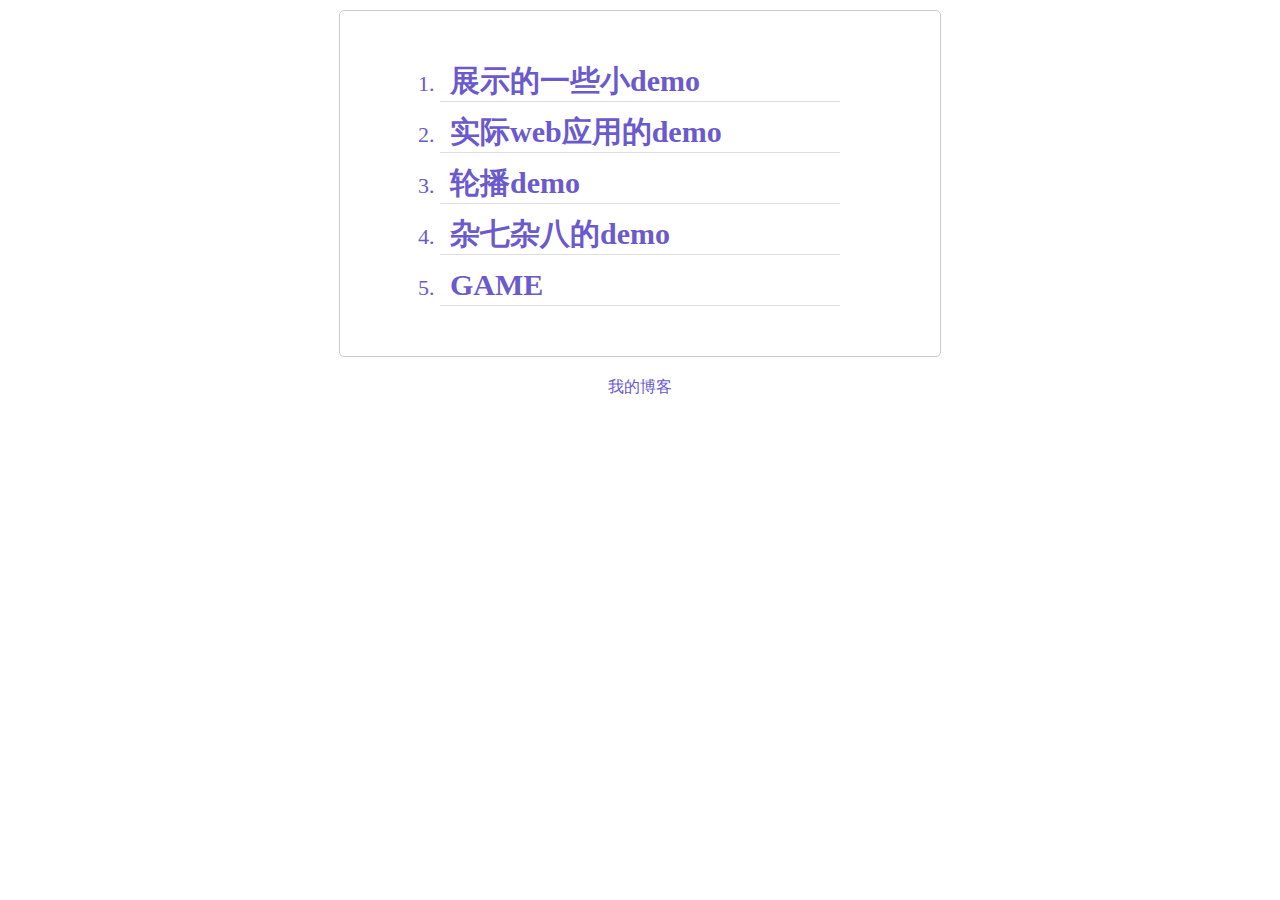
<file: index.html>
<!DOCTYPE html>
<html lang="en">
<head>
	<meta charset="UTF-8">
	<meta http-equiv="X-UA-Compatible" content="IE=Edge">
	<title>maiff作品集</title>
</head>
<style type="text/css">
	*{
		padding: 0;
		margin: 0;
		font:  "Hiragino Sans GB","Hiragino Sans GB W3",'微软雅黑';
		color: #6a5acd;
		transition: all 0.3s;
		-o-transition: all 0.3s;
		-webkit-transition: all 0.3s;
		-moz-transition: all 0.3s;
	}
	#main-contain{
		margin: 10px auto;
		width: 600px;
		border: 1px solid #ccc;
		border-radius: 5px; 
		
	}
	ol{
		width: 400px;
		margin: 50px auto;
	}
	li{
		margin-top:10px;
		border-bottom:1px solid #ddd;
		font-size: 22px;
		line-height: 20px;
	}
	h3{
		padding: 10px;
		cursor: pointer;
		border-radius:5px; 
		font-size: 30px;

	}
	h3:hover,dl:hover{
		background: #0a8cd2;
		color: white;
		padding-left:20px; 
	}
	a:hover{
		color: white;
	}
	
	dl{
		border-radius: 5px;
		display:none; 
		transition: all 0.3s;
	}
	dd{
		margin-left:20px; 		
	}
	a {
		line-height: 20px;
		height: 40px;
		display: block;
		text-decoration: none;
		font-weight: 100;
		line-height: 40px;
	}
	#blog{
		text-align: center;
	}
	#blog:hover{
		color: orange;
		text-decoration: underline;
	}
</style>
<body>
<div id="main-contain">
<ol id="class-lists">

</ol>
</div>
<a href="http://maiff.ren/" id="blog" target="_blank">我的博客</a>
	
</body>
<script type="text/javascript" src="main.js"></script>
<script type="text/javascript">
	var assortment=['展示的一些小demo','实际web应用的demo','轮播demo','杂七杂八的demo','GAME'];
	var demos_lists_one={
		'1':[{
			url:'./1/choose/index.html',
			content:'自定义单选多选'
		},
		{
			url:'./1/move/move.html',
			content:'移动特效'
		}],
		'2':[{
			url:'./2/calc/index.html',
			content:'计算器'
		},
		{
			url:'./2/slider/slider.html',
			content:'自定义滑块'
		},
		{
			url:'./2/medicalManage/index.html',
			content:'医疗管理'
		},
		{
			url:'./2/task-manage/index.html',
			content:'时间管理'
		},
		{
			url:'./2/ife task2_17/task.html',
			content:'JS路由'
		},
		{
			url:'http://115.159.24.134/weather/',
			content:'天气'
		},{
			url:'http://maiff.ren/formTestWithcomposite/',
			content:'表单——组合模式的运用'
		}
		],
		'3':[{
			url:'./3/task2/task0002_3.html',
			content:'轮播图'
		}],
		'4':[{
			url:'./3/task2/task0002_5.html',
			content:'拖拽'
		},{
			url:'http://maiff.ren/ICAP/main.html#!',
			content:'单页面应用的初体验'
		},{
			url:'http://115.159.24.134/require/',
			content:'requirejs的初体验'
		}],
		'5':[{
			url:'./4/flppayBird/index.html',
			content:'FLPPAY BIRD'
		}]
	};
		init(assortment,demos_lists_one);
		
</script>
</html>
</file>
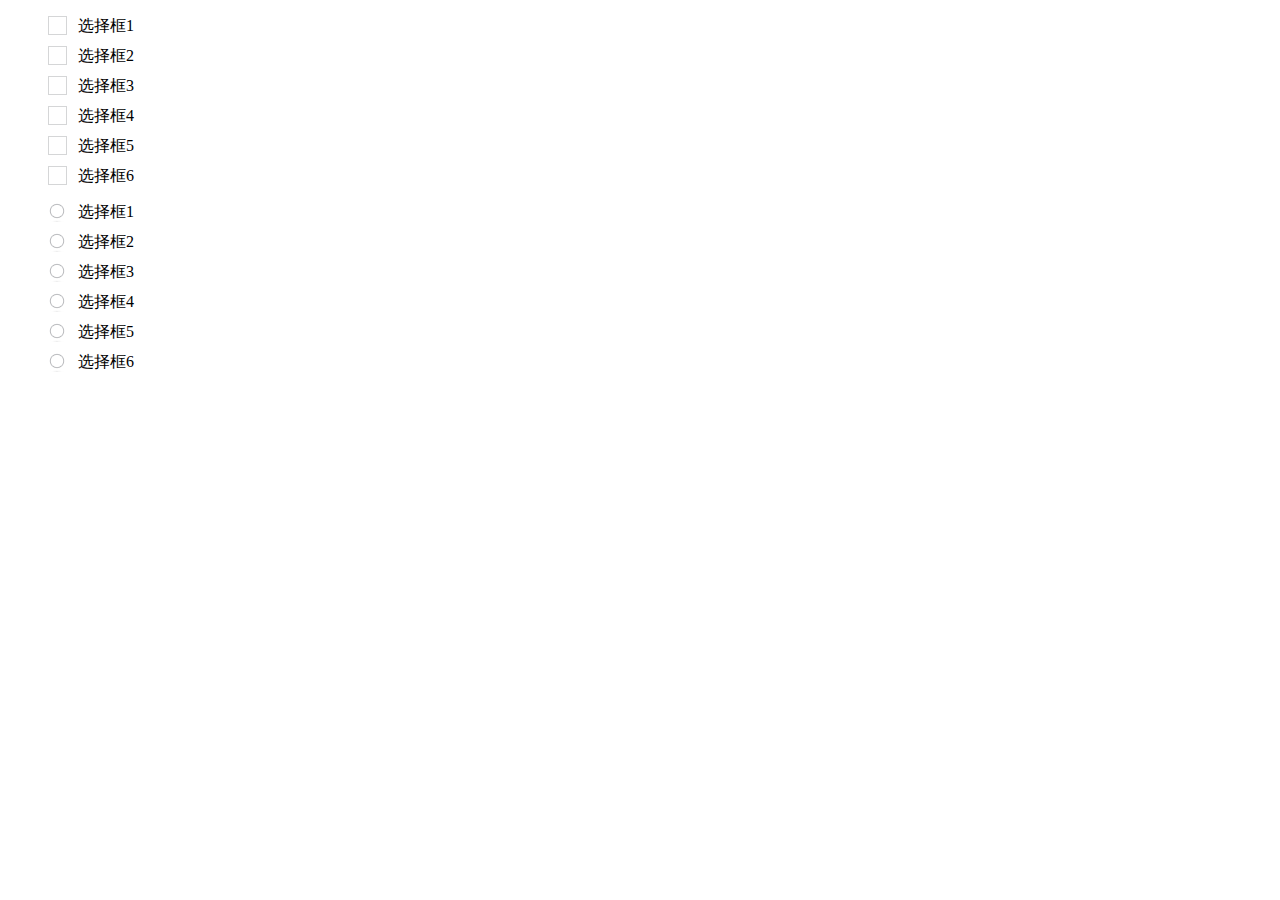
<file: 1/choose/index.html>
<!DOCTYPE html>
<html lang="en">
<head>
	<meta charset="UTF-8">
	<title>用原生js实现单选多选</title>
</head>
<style type="text/css">
	#mul-choose div{
		padding-left: 30px;
		height: 20px;
		background: url('icon.gif') no-repeat;
		background-position: top left;
		cursor: pointer;
	}
	#one-choose div{
		padding-left: 30px;
		height: 20px;
		background: url('radio.gif') no-repeat;
		background-position: top left;
		cursor: pointer;
	}
	ul{
		list-style: none;
	}
	li{
		margin-bottom:10px; 
	}
	#mul-choose div.choose,#one-choose div.choose{
		background-position:bottom left;
		color: red;
	}
</style>
<body>
<ul id="mul-choose">
	<li><div>选择框1</div></li>
	<li><div>选择框2</div></li>
	<li><div>选择框3</div></li>
	<li><div>选择框4</div></li>
	<li><div>选择框5</div></li>
	<li><div>选择框6</div></li>

</ul>
<ul id="one-choose">
	<li><div>选择框1</div></li>
	<li><div>选择框2</div></li>
	<li><div>选择框3</div></li>
	<li><div>选择框4</div></li>
	<li><div>选择框5</div></li>
	<li><div>选择框6</div></li>

</ul>

	
</body>
<script type="text/javascript">
	var mul=document.getElementById('mul-choose');
	var one=document.getElementById('one-choose');
	var p=document.getElementById('test');
	//mul.addEventListener('click',function(){alert(11111)},false)
	function delegate(ele,tag,event,listener,extFn){
		
		var Fn=function(ev){
				var event=ev||event;
				var target=event.target||event.srcElement;
				if(target.nodeName.toLowerCase()==tag){
					listener(event,extFn);
					
				}
			};
		if(ele.addEventListener){
			ele.addEventListener(event,Fn,false);

		}
		
		else if(ele.attachEvent){
			ele.attachEvent('on'+event,Fn);
			
		}
		else{
			ele["on" + event] = function(ev){
			var oEvent=ev||event;
			var target=oEvent.target||oEvent.srcElement;
			if(target.nodeName.toLowerCase()==tag){
			listener(oEvent,fn);
			};
    		}
		}
		
	}
	function choose(ev,fn){
		var event=ev||event;
		var target=event.target||event.srcElement;
		if(fn)fn();
		if(target.className==''){
			target.className='choose';
		}
		else{
			target.className='';
		}
		
		//console.log(target.style)

	}
	function removeClass(){
		var oDiv=one.getElementsByTagName('div');
		//alert('tes')
		for(var i=0;i<oDiv.length;i++){
			oDiv[i].className='';
		}
	}
	delegate(mul,'div','click',choose);
	delegate(one,'div','click',choose,removeClass);
	
</script>
</html>
</file>
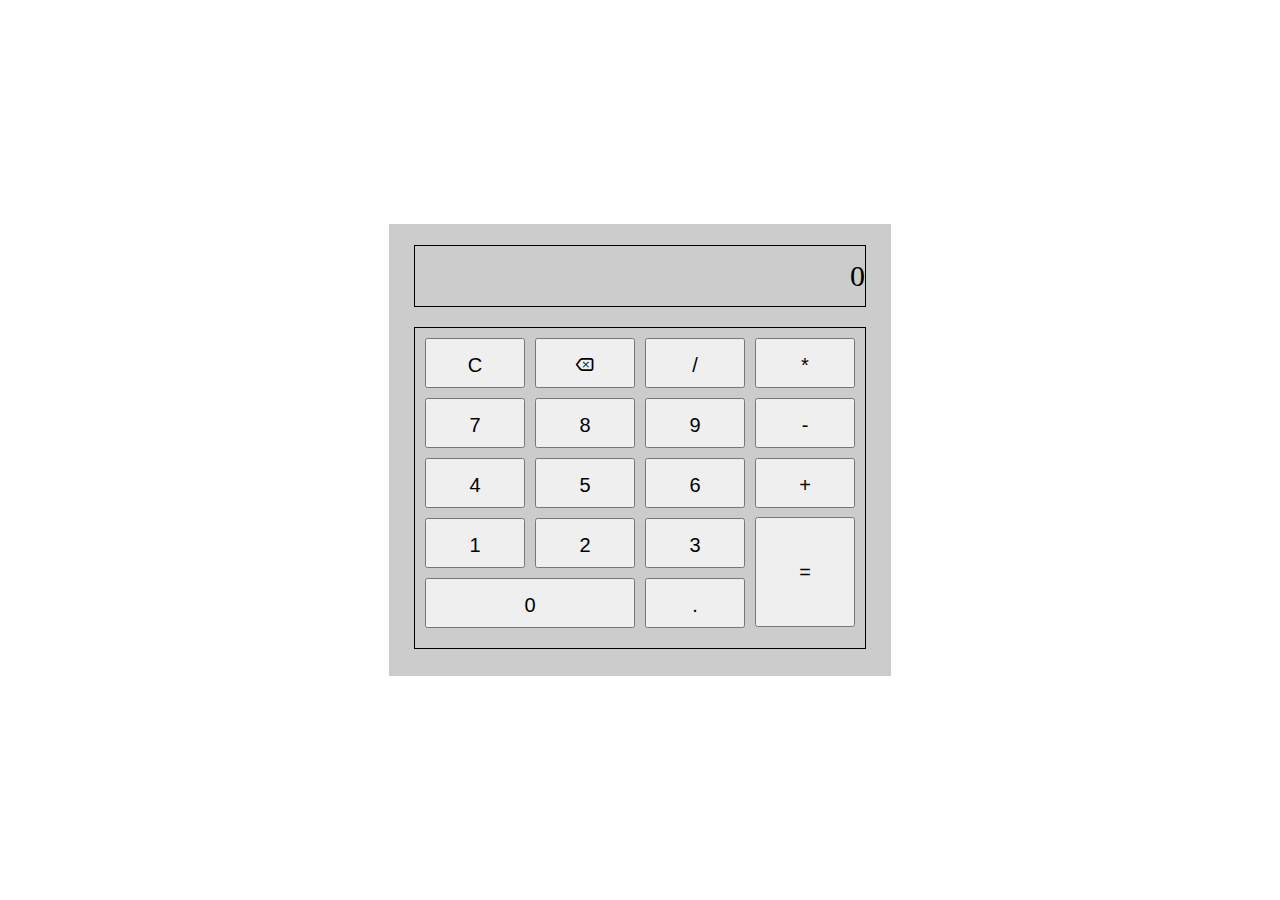
<file: 2/calc/index.html>
<!DOCTYPE html>
<html lang="en">
<head>
	<meta charset="UTF-8">
	<title>My calc</title>
	<link rel="stylesheet" type="text/css" href="main.css">
</head>
<body>
<div class="container">
	<div id="monitior">0</div>
	<div class="button-area">
	<button  onclick="clear_monitor()">C</button><button onclick="del()" class="icon-backspace">
	&#xe902;</button><my id="show"><button>
	/</button><button>
	*</button>
	<button>7</button><button>
	8</button><button>
	9</button><button>
	-</button><button>
	4</button><button>
	5</button><button>
	6</button><button>
	+</button><button>
	1</button><button>
	2</button><button>
	3</button><button class="zero">
	0</button><button>
	.</button></my>
	<button class="come" onclick="come()">=</button>
	</div>
</div>

	
</body>
<script type="text/javascript" src="js.js"></script>
</html>
</file>
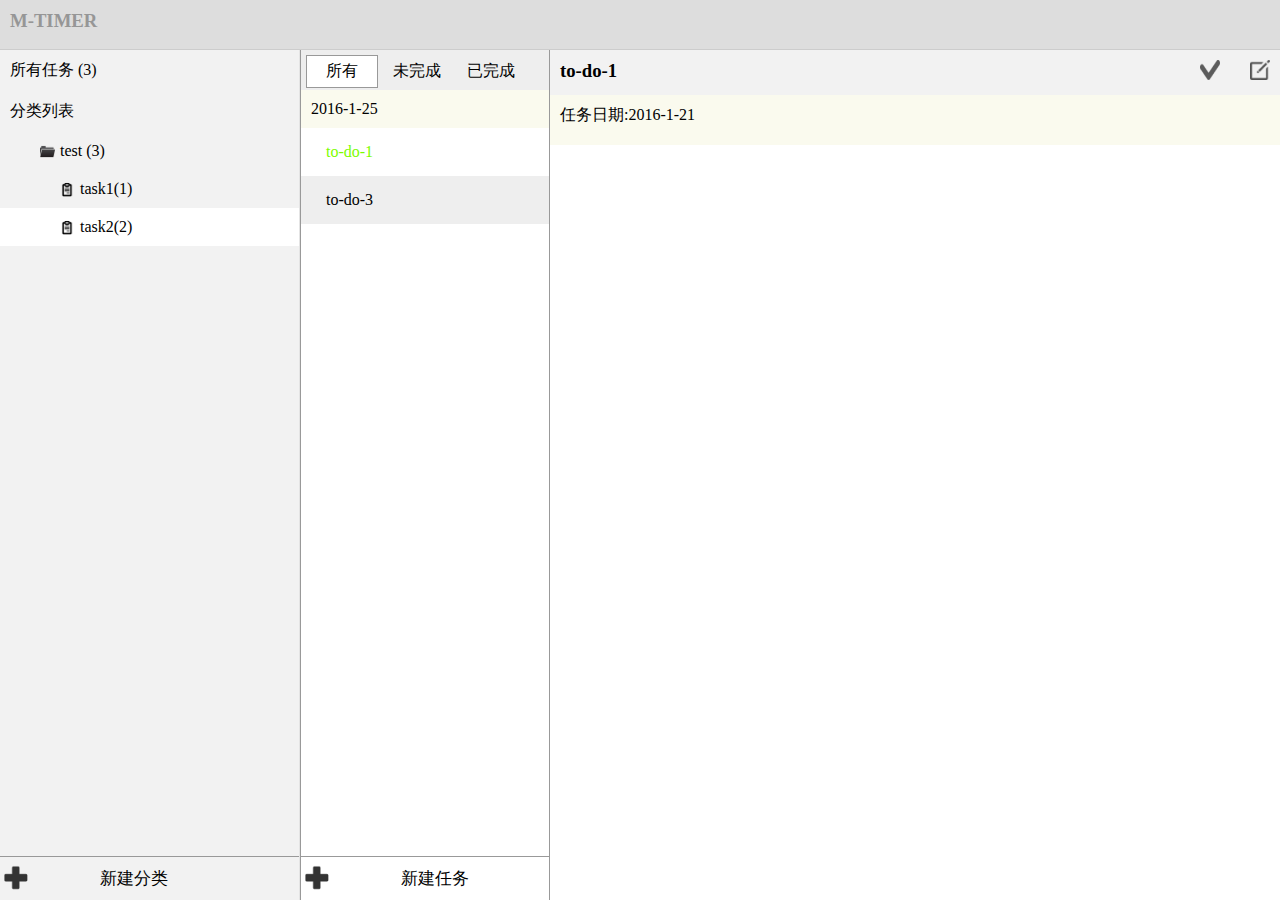
<file: 2/task-manage/index.html>
<!DOCTYPE html>
<html lang="en">
<head>
    <meta charset="UTF-8">
    <title></title>
    <link rel="stylesheet" href="css/main.css"/>
    <style>
        *{
            padding: 0;
            margin: 0;

        }
        li{
            list-style: none;
        }
    </style>
</head>
<body>
<div id="head"><h3>m-timer</h3></div>
<div class="main">
    <div class="left">
        <h4>所有任务 (<span id="all_count">3</span>)</h4>

        <h4 id="class-list">分类列表</h4>
        <dl>
            <dt class="l-class">test
                (<span>3</span>)
                <img src="img/close.png" alt="close"/>
            </dt>
            <dd>
                task1(<span>1</span>)
                <img src="img/close.png" alt="close"/>
            </dd>
            <dd class="l-chosed">
                task2(<span>2</span>)
                <img src="img/close.png" alt="close"/>
            </dd>
        </dl>
        <div class="puls" id="new-class"><p>新建分类</p></div>
    </div>
    <div class="center-ture">
        <p>没有任务被选中~</p>
    </div>
    <div class="center task2">
        <div class="c-contain">
        <ul class="c-title">
            <li class="intro">所有</li>
            <li>未完成</li>
            <li >已完成</li>
        </ul>
        </div>
        <dl class="c-ele">
            <dt class="t-title">2016-1-25</dt>
            <dd class="c-done">to-do-1</dd>
            <dd class="c-chosed">to-do-3</dd>
        </dl>
        <div class="puls to-do"><p>新建任务</p></div>
    </div>

    <div class="center task1 disappear">
        <div class="c-contain">
            <ul class="c-title">
                <li class="intro">所有</li>
                <li>未完成</li>
                <li >已完成</li>
            </ul>
        </div>
        <dl class="c-ele">
            <dt class="t-title">2016-1-22</dt>
            <dd class="c-chosed">to-do-6</dd>
        </dl>
        <div class="puls to-do"><p>新建任务</p></div>
    </div>
    <div class="right-shadow">
        <p>亲~什么都没选中哦~</p>
    </div>
    <div class="right to-do-3">
        <div class="r-title">
            <h3>to-do-3</h3>
            <div>
            <img src="img/icon_tick.png" alt="done" class="img1"/>
            <img src="img/icon_write.png" alt="write" class="img2"/>
            </div>
        </div>
        <div class="r-timer">任务日期:<time>2016-1-21</time></div>
        <div class="r-content">
            <p></p>
        </div>
    </div>
    <div class="right to-do-6">
        <div class="r-title">
            <h3>to-do-6</h3>
            <div>
                <img src="img/icon_tick.png" alt="done" class="img1"/>
                <img src="img/icon_write.png" alt="write" class="img2"/>
            </div>
        </div>
        <div class="r-timer">任务日期:<time>2016-1-21</time></div>
        <div class="r-content">
            <p></p>
        </div>
    </div>
    <div class="right to-do-1">
        <div class="r-title">
            <h3>to-do-1</h3>
            <div>
                <img src="img/icon_tick.png" alt="done" class="img1"/>
                <img src="img/icon_write.png" alt="write" class="img2"/>
            </div>
        </div>
        <div class="r-timer">任务日期:<time>2016-1-21</time></div>
        <div class="r-content">
            <p></p>
        </div>
    </div>
    <div class="right-masker">
        <div class="m-title">
            <p>标题:</p>
            <div class="m-b-container">
                <input id='title' type="text">
                <input type="button" value="确认" id="insure">
                <input type="button" value="取消" id="quit">
            </div>
        </div>

        <div class="m-content">
            <textarea rows="90" cols="70" id="content">

            </textarea>
        </div>
    </div>
</div>

</body>
<script src="js/mini-query.js" charset="UTF-8"></script>
<script src="js/main.js" charset="UTF-8" ></script>
</html>
</file>
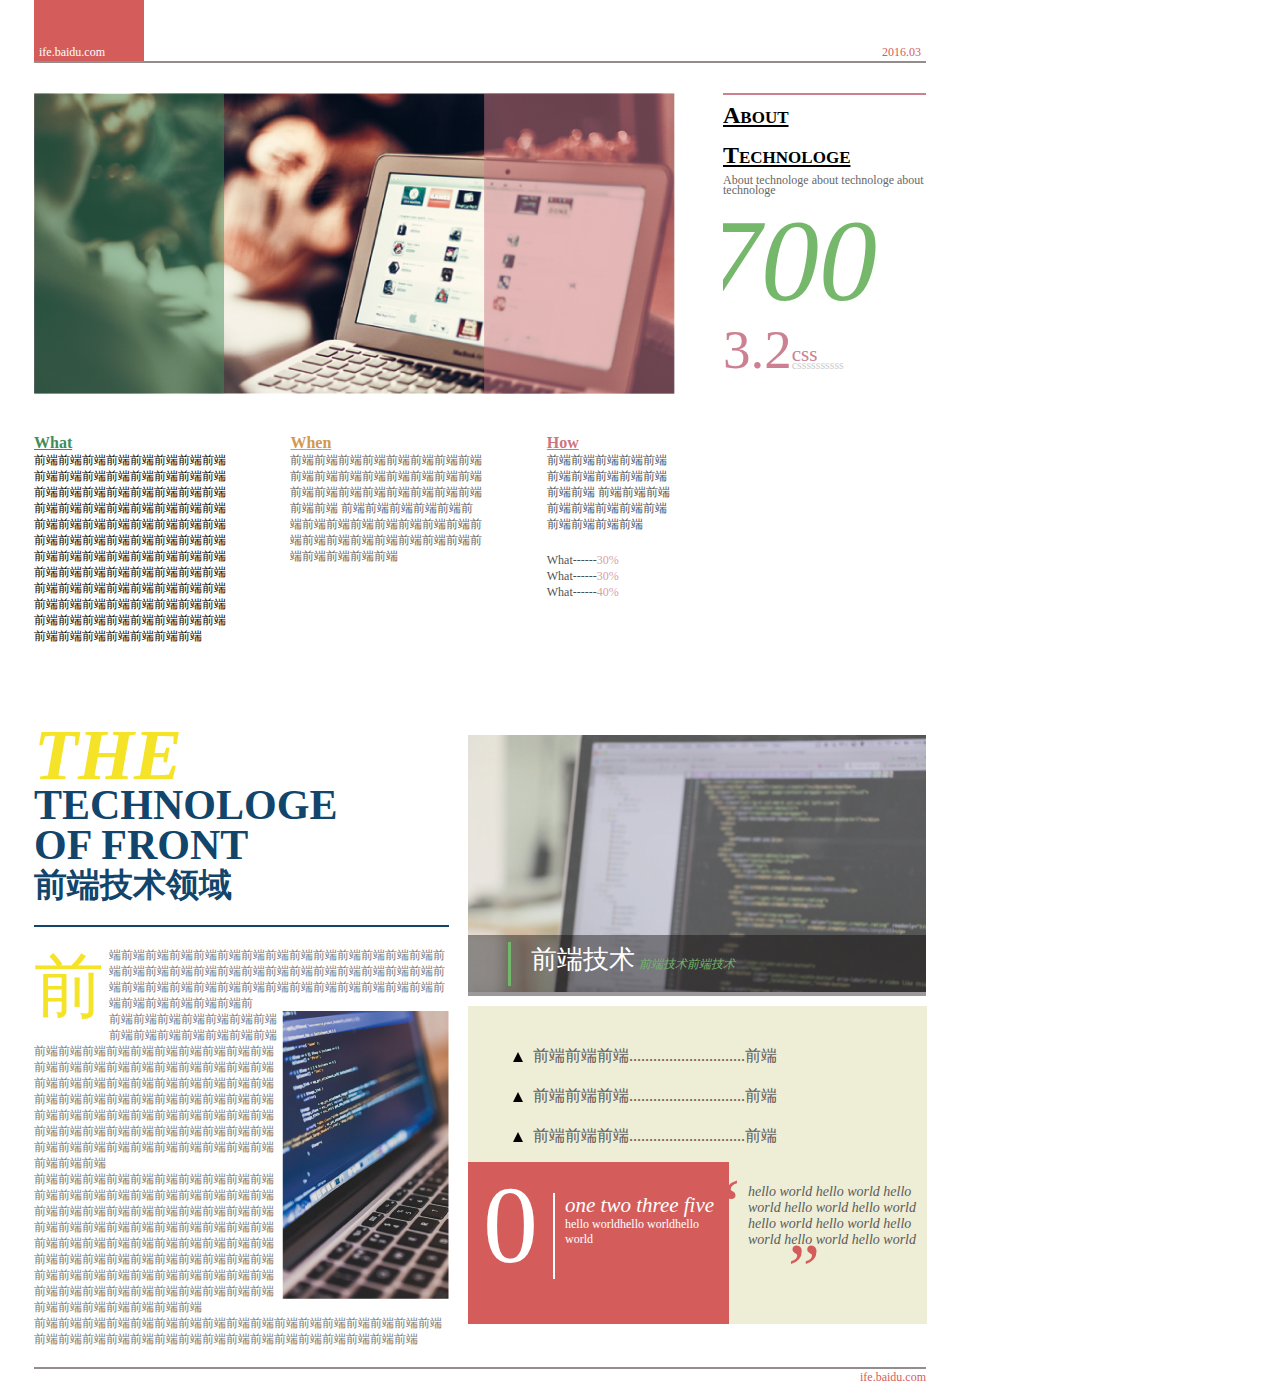
<file: 2/新的设计模式/index.html>
<!DOCTYPE html>
<html lang="en">
<head>
	<meta charset="UTF-8">
	<title>task1-6</title>
	<link rel="stylesheet" type="text/css" href="main.css">
</head>
<body>
<div class="main">
	<div class="container">
		<header>
			<div class="header"></div>
			<p class="title">ife.baidu.com</p>
			<p class="time">2016.03</p>
			<div class="hr"></div>
		</header>
		<div class="main-view">
			<div class="img-container">
				<div class="main-img"></div>
				<div class="left-green"></div>
				<div class="right-red"></div>
			</div>
			<div class="main-view-right">
				<div class="hr red-hr"></div>
				<h1>About</h1>
				<h1>Technologe</h1>
				<p class="r-content">About technologe about technologe about technologe</p>
				<p class="right-number">700</p>
				<p class="r-n">3.2</p>
				<p class="s-content-1">css</p>
				<p class="s-content-2">cssssssssss</p>
			</div>
		</div>
		<div class="word-container">
			<div class="word-right">
			<h3>What</h3>
			<p>前端前端前端前端前端前端前端前端前端前端前端前端前端前端前端前端前端前端前端前端前端前端前端前端前端前端前端前端前端前端前端前端前端前端前端前端前端前端前端前端前端前端前端前端前端前端前端前端前端前端前端前端前端前端前端前端前端前端前端前端前端前端前端前端前端前端前端前端前端前端前端前端前端前端前端前端前端前端前端前端前端前端前端前端前端前端前端前端前端前端前端前端前端前端前端</p>
		</div>
		<div class="word-center">
			<h3>When</h3>
			<p>前端前端前端前端前端前端前端前端前端前端前端前端前端前端前端前端前端前端前端前端前端前端前端前端前端前端
			前端前端前端前端前端前端前端前端前端前端前端前端前端前端前端前端前端前端前端前端前端前端前端前端前端前端</p>
		</div>
		<div class="word-left">
			<h3>How</h3>
			<p>前端前端前端前端前端前端前端前端前端前端前端前端
			前端前端前端前端前端前端前端前端前端前端前端前端</p>
			<div class="left-list">
				<p>What------<span class="percentage">30%</span></p>
				<p>What------<span class="percentage">30%</span></p>
				<p>What------<span class="percentage">40%</span></p>
			</div>
		</div>
		</div>
		<div class="bottom-word">
			<h1><span>THE </span>TECHNOLOGE </h1>
			<h1>OF FRONT</h1>
			<h2>前端技术领域</h1>
			<div class="bottom-word-hr"></div>
			<div class="bottom-content">

				<p><span>前</span>端前端前端前端前端前端前端前端前端前端前端前端前端前端前端前端前端前端前端前端前端前端前端前端前端前端前端前端前端前端前端前端前端前端前端前端前端前端前端前端前端前端前端前端前端前端前端前端前</p>
				<img src="img/左下配图.png">
				<p>前端前端前端前端前端前端前端前端前端前端前端前端前端前端前端前端前端前端前端前端前端前端前端前端前端前端前端前端前端前端前端前端前端前端前端前端前端前端前端前端前端前端前端前端前端前端前端前端前端前端前端前端前端前端前端前端前端前端前端前端前端前端前端前端前端前端前端前端前端前端前端前端前端前端前端前端前端前端前端前端前端前端前端前端前端前端前端</p>
				<p>前端前端前端前端前端前端前端前端前端前端前端前端前端前端前端前端前端前端前端前端前端前端前端前端前端前端前端前端前端前端前端前端前端前端前端前端前端前端前端前端前端前端前端前端前端前端前端前端前端前端前端前端前端前端前端前端前端前端前端前端前端前端前端前端前端前端前端前端前端前端前端前端前端前端前端前端前端前端前端前端前端前端前端前端前端前端前端</p>
				<p>前端前端前端前端前端前端前端前端前端前端前端前端前端前端前端前端前端前端前端前端前端前端前端前端前端前端前端前端前端前端前端前端前端</p>
			</div>
		</div>
		<div class="bottom-right">
			<div class="bottom-right-img-1">
				<img src="img/右下配图1.png">
				<div class="img-mask"></div>
				<div class="bottom-right-img-1-text">
					<span>前端技术</span>
					<span>前端技术前端技术</span>
				</div>
			</div>
			<div class="bottom-right-footer">
				<ul>
					<li><span></span>前端前端前端.............................前端</li>
					<li><span></span>前端前端前端.............................前端</li>
					<li><span></span>前端前端前端.............................前端</li>
				</ul>
				<div class="red-footer">
					<p class="big-num">0</p>
					<div class="l-title">
						<p>one two three five</p>
						<p>hello worldhello worldhello world</p>
					</div>
				</div>
				<div class="n-footer">
				<span>“</span>
					<p>hello world hello world hello world hello world hello world hello world hello world hello world hello world hello world</p><span class="right-quota">”</span>
				</div>
			</div>
		</div>

		<footer><span>ife.baidu.com<span></footer>
	</div>	
</div>
	
</body>
</html>
</file>
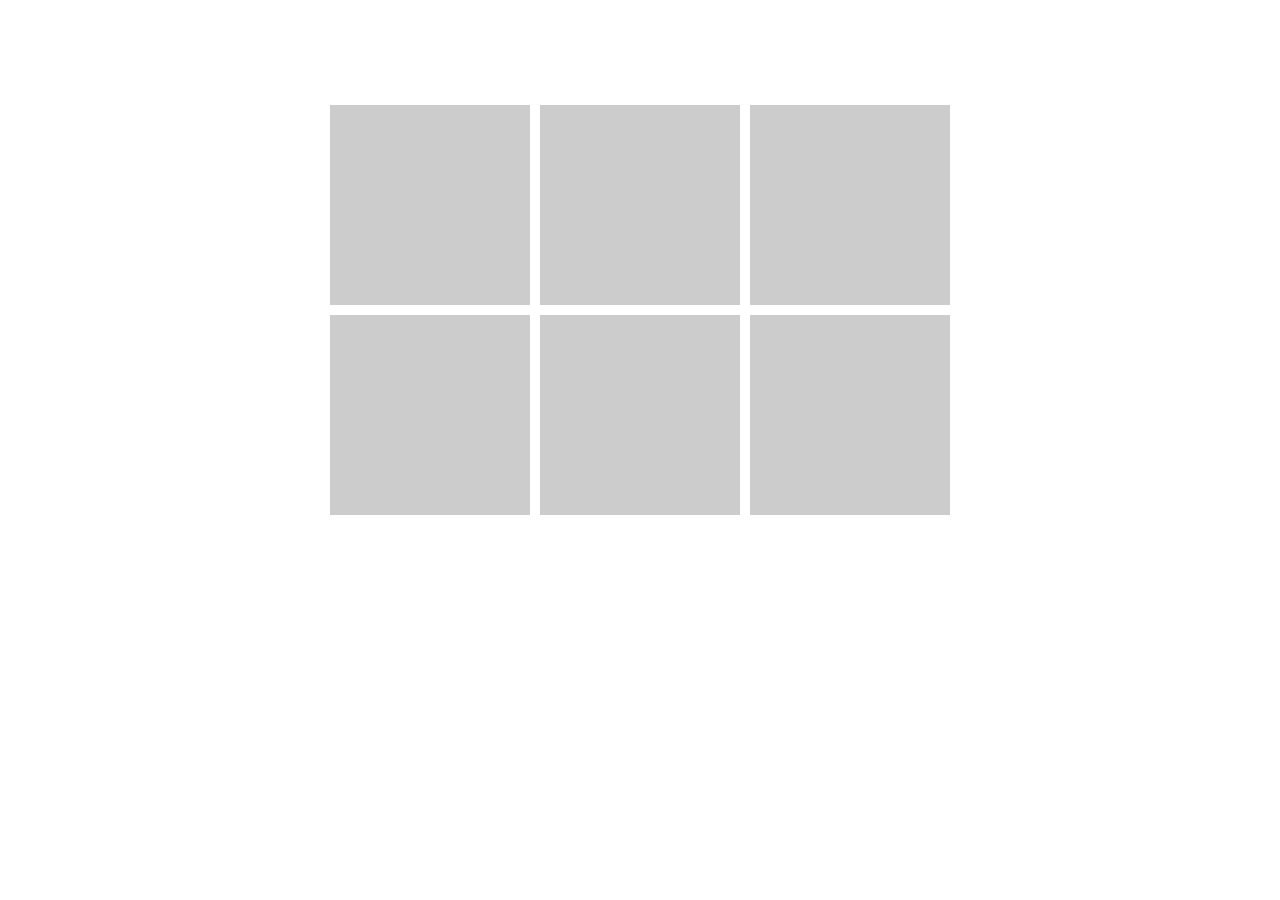
<file: 1/move/move.html>
<!DOCTYPE html>
<html lang="en">
<head>
	<meta charset="UTF-8">
	<title>Document</title>
	<script type="text/javascript" src='move2.js'></script>
</head>
<style type="text/css">
	*{
		padding: 0;
		margin:0;

	}
	ul{
		margin:100px auto;
		width: 630px;
	}
	li{ 
		float:left; 
		margin:5px;
		width:200px; 
		height:200px; 
		background:#ccc; 
		position:relative; 
		top:0; left:0; 
		text-align:center; 
		line-height:200px; 
		font-size:30px; 
		font-weight:bold; 
		overflow:hidden;
		list-style: none;
	}
	li span{
		position:absolute; 
		top:0; 
		left:-200px; 
		background:red; 
		opacity:0.3; 
		filter:alpha(opacity:30); 
		width:100%; 
		height:100%;
	} 
</style>
<body>
<ul>
	<li><span></span></li>
	<li><span></span></li>
	<li><span></span></li>
	<li><span></span></li>
	<li><span></span></li>
	<li><span></span></li>
</ul>
	
</body>
<script type="text/javascript">
	function hoverDir(obj,oEvent){
	var x = obj.offsetLeft+obj.offsetWidth/2-oEvent.clientX;
	var y = obj.offsetTop+obj.offsetHeight/2-oEvent.clientY;
	return Math.round((Math.atan2(y,x)*180/Math.PI+180)/90)%4;
}
function hoverGo(obj){
	var oSpan = obj.children[0];
	obj.onmouseover=function(ev){
		var oEvent = ev||event;
		var oFrom= oEvent.formElement||oEvent.relatedTarget;
		if(obj.contains(oFrom))return;
		var dir = hoverDir(obj,oEvent);
		console.log(dir)
		switch(dir){
			case 0:
				oSpan.style.top=0;
				oSpan.style.left='200px';
				break;
			case 1:
				oSpan.style.top='200px';
				oSpan.style.left=0;
				break;
			case 2:
				oSpan.style.top=0;
				oSpan.style.left='-200px';
				break;
			case 3:
				oSpan.style.top='-200px';
				oSpan.style.left=0;
				break;
		}
		startMove(oSpan,{left:0,top:0});
	};
	obj.onmouseout=function(ev){
		var oEvent = ev||event;
		var oTo= oEvent.toElement||oEvent.relatedTarget;
		if(obj.contains(oTo))return;
		var dir = hoverDir(obj,oEvent);
		switch(dir){
			case 0:
				startMove(oSpan,{left:200,top:0});
				break;
			case 1:
				startMove(oSpan,{left:0,top:200});
				break;
			case 2:
				startMove(oSpan,{left:-200,top:0});
				break;
			case 3:
				startMove(oSpan,{left:0,top:-200});
				break;
		}
		
	};
}
window.onload=function(){
	var oUl = document.body.children[0];
	var aLi = oUl.children;
	for(var i=0;i<aLi.length;i++){
		hoverGo(aLi[i]);
	}
};
</script>
</html>
</file>
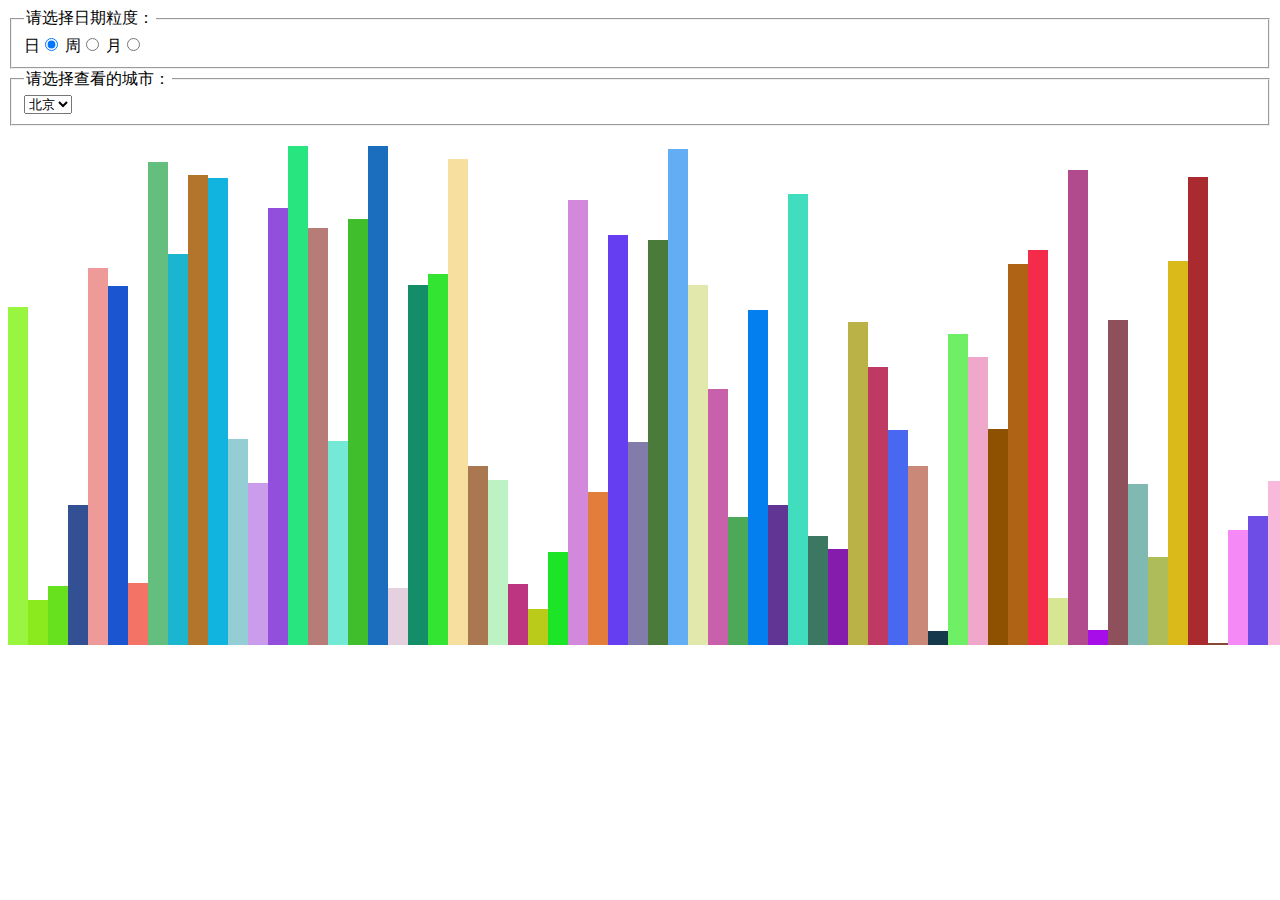
<file: 2/ife task2_17/task.html>
<!DOCTYPE>
<html>
  <head>
    <meta charset="utf-8">
    <title>IFE JavaScript Task 01</title>
    <style type="text/css">
      #table div{
        position: absolute;
        bottom: 0;
      } 
      #table{
        position: relative;
        clear: both;


      }
    
    </style>
    
  </head>
<body>
  <fieldset id="form-gra-time">
    <legend>请选择日期粒度：</legend>
    <label>日<input name="gra-time" value="day" type="radio" checked="checked"></label>
    <label>周<input name="gra-time" value="week" type="radio"></label>
    <label>月<input name="gra-time" value="month" type="radio"></label>
  </fieldset>

  <fieldset>
    <legend>请选择查看的城市：</legend>
    <select id="city-select">
      <option>北京</option>
    </select>
   
  </fieldset>

   <div id="table" class="clearfix"></div>
  </div>
</body>
<script src="task.js"></script>
</html>
</file>
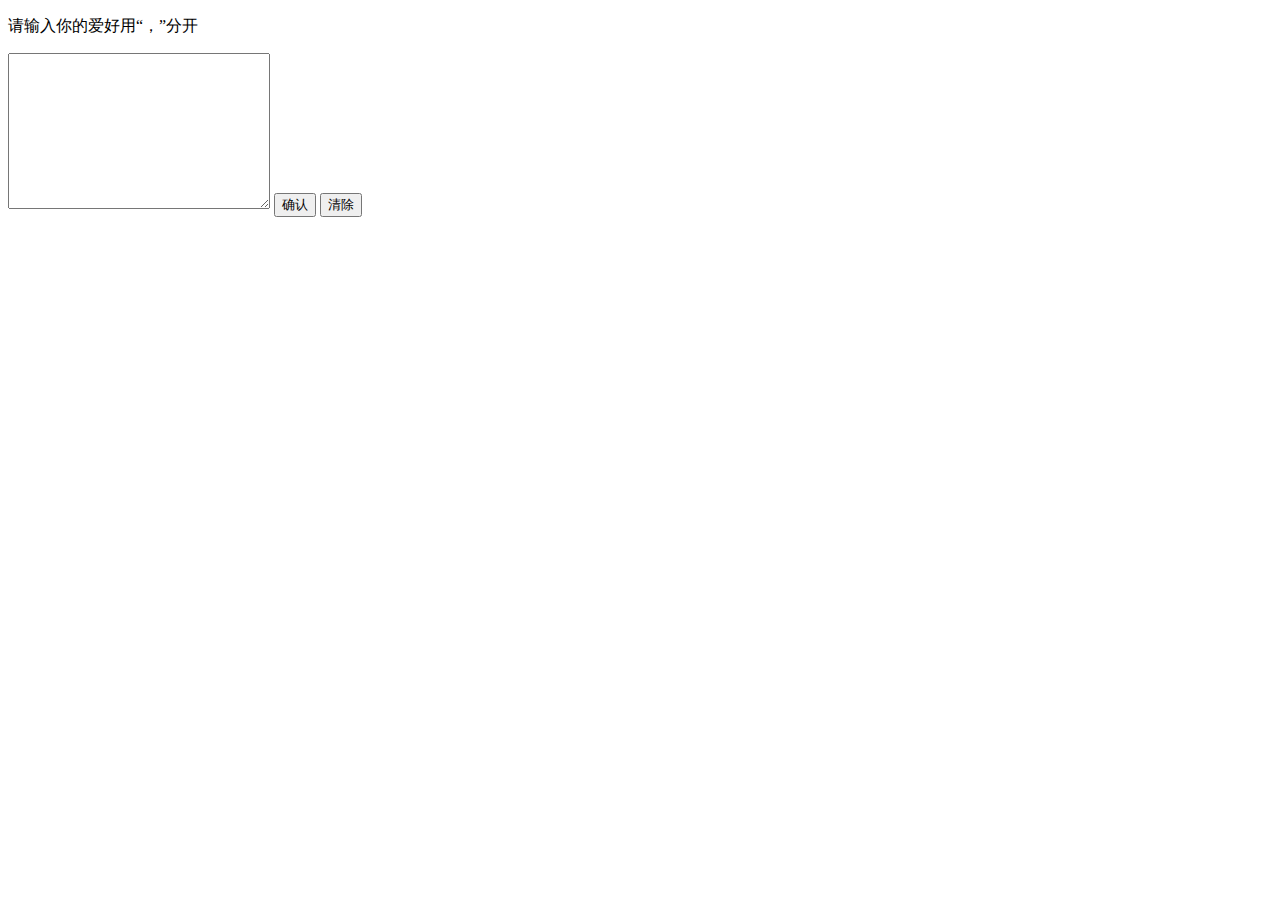
<file: 3/task2/task0002_1.html>
<!DOCTYPE html>
<html lang="en">
<head>
	<meta charset="UTF-8">
	<title>task2_1</title>
</head>
<body>
	<p>请输入你的爱好用“，”分开</p>
	<textarea id="hoppy" rows="10" cols="30"></textarea> 
	<input type="button" value="确认" id="check">
	<input type="button" value="清除" id="clear">
</body>
<script type="text/javascript" src="js/mini-query.js"></script>
<script type="text/javascript" src="js/task0002_1.js"></script>
</html>
</file>
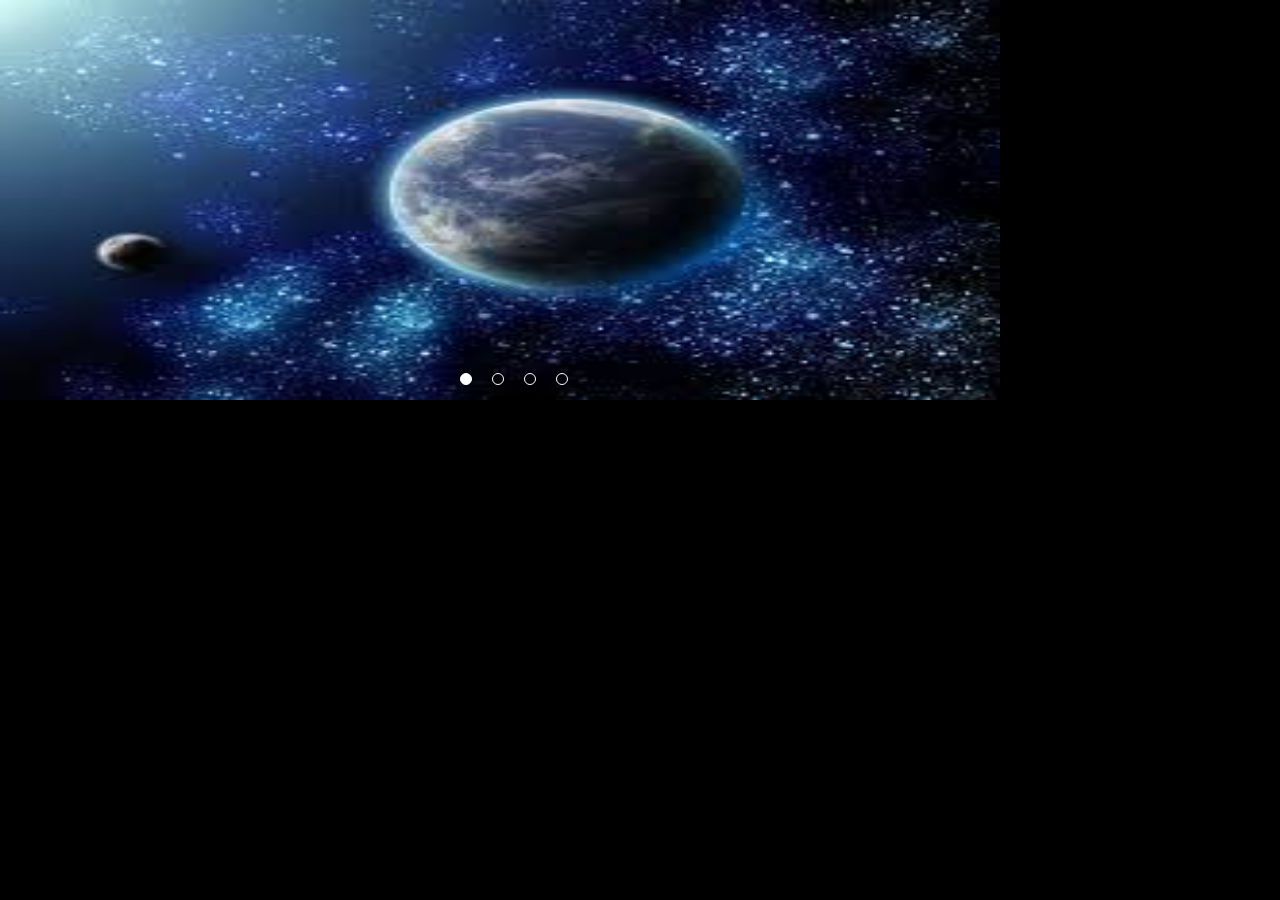
<file: 3/task2/task0002_3.html>
<!DOCTYPE html>
<html>
    <head lang="en">
        <meta charset = "UTF-8">
        <title>小练习3</title>
        <link rel="stylesheet" type="text/css" href="css/main2-3.css">
    </head>
    <body style="background:#000;">
        <div id="task2-3-container">
            <ul id="task2-3-box">
                <li><img src="img/1.jpg" height="400" width="1000" id="img1"></li>
                <li><img src="img/2.jpg" height="400" width="1000"></li>
                <li><img src="img/3.jpg" height="400" width="1000"></li>
                <li><img src="img/4.jpg" height="400" width="1000"></li>
            </ul>
            <ul id="circle-box">
                <li ></li>
                <li></li>
                <li></li>
                <li></li>
            </ul>
        </div>
        <script type="text/javascript" src="js/mini-query.js"></script>
        <script type="text/javascript" src="js/task0002_3.js"></script>
        <script type="text/javascript">
            window.onload = function () {
                // Slide();
                // var arr = [5,6,7];
                // var b = arr[0];
                // console.log(isArray(b))
            }
        </script>
    </body>
</html>
</file>
<file: 2/calc/main.css>
*{
	padding: 0;
	margin: 0;
}
@font-face {
    font-family: 'icomoon';
    src:    url('fonts/icomoon.eot?wrdh5q');
    src:    url('fonts/icomoon.eot?wrdh5q#iefix') format('embedded-opentype'),
        url('fonts/icomoon.ttf?wrdh5q') format('truetype'),
        url('fonts/icomoon.woff?wrdh5q') format('woff'),
        url('fonts/icomoon.svg?wrdh5q#icomoon') format('svg');
    font-weight: normal;
    font-style: normal;
}
[class^="icon-"], [class*=" icon-"] {
    /* use !important to prevent issues with browser extensions that change fonts */
    font-family: 'icomoon' !important;
    speak: none;
    font-style: normal;
    font-weight: normal;
    font-variant: normal;
    text-transform: none;
    line-height: 1;
    
    /* Enable Ligatures ================ */
    letter-spacing: 0;
    -webkit-font-feature-settings: "liga";
    -moz-font-feature-settings: "liga=1";
    -moz-font-feature-settings: "liga";
    -ms-font-feature-settings: "liga" 1;
    -o-font-feature-settings: "liga";
    font-feature-settings: "liga";

    /* Better Font Rendering =========== */
    -webkit-font-smoothing: antialiased;
    -moz-osx-font-smoothing: grayscale;
}
.container{
	border:1px #ccc solid;
	background: #ccc;
	width: 500px;
	height: 450px;/*元素的高度*/
	margin: 0 auto;
	left: 50%;
	position: absolute;
	top: 50%;/*元素的顶部边界离父元素的的位置是父元素高度的一半*/
	transform: translate(-50%, -50%);
    -ms-transform: translate(-50%, -50%);
    -o-transform: translate(-50%, -50%);
    -webkit-transform: translate(-50%, -50%);
}

#monitior{
	width: 450px;
	height: 60px;
	border: 1px black solid;
	margin: 20px auto;
	text-align: right;
	font-size: 30px;
	line-height: 60px;
}
.button-area{
	width: 450px;
	height: 320px;
	border: 1px black solid;
	margin: 20px auto;
}
button{
	text-align: center;
	width: 100px;
    margin: 10px 0 0 10px;
    height: 50px;
    font-size: 20px;
    line-height: 50px;
}

.zero{
	width: 210px;
}
.come{
	height: 110px;
	position: absolute;
	bottom: 48px;

}
</file>
<file: 2/task-manage/css/main.css>
#head{
    width: 100%;
    background-color: #DDDDDD;
    height: 50px;
    box-sizing:border-box;
    -moz-box-sizing:border-box; /* Firefox */
    -webkit-box-sizing:border-box; /* Safari */
    text-transform:uppercase;
    color: #969696;
    border-bottom: 1px solid #ccc;
    z-index:999;
}
#head h3{
    padding:10px;
    cursor: default;
}
.main{
    height: 100%;
}
.left{
    width:300px;
    background-color: #F2F2F2;
    position: absolute;
    top:50px;
    bottom: 0;
    left: 0;
    border-right:1px solid #e4e4e4;
    box-sizing:border-box;
    -moz-box-sizing:border-box; /* Firefox */
    -webkit-box-sizing:border-box; /* Safari */
}


.left h4{
    font-weight: normal;
    padding:10px;
    cursor: pointer;
}


.left  dt{
    padding:10px 0 10px 60px;
    background: url("../img/folder.png") 40px no-repeat;
    background-size: 15px ;

    cursor:pointer;
}
.left dd,dt{
    cursor:pointer;
}
.left dd {
    background: url("../img/clipboard.png") no-repeat 60px center;
    background-size: 15px;
    padding: 10px 0 10px 80px;


}

.main .left .l-chosed{
    background-color: #fff;
}

.puls{
    background: url("../img/plus.png") no-repeat left;
    background-size: 30px;
    position: absolute;
    bottom: 0;
    border-top: 1px solid #999;
    padding: 10px 0;
    cursor: pointer;
    width: 100%;
}

.puls p{

    margin-left: 30px;
    padding-left: 70px;
    font-size: 17px;
}

.center, .center-ture{
    background-color: #fff;
    width: 250px;
    position: absolute;
    border-right: 1px solid #999;
    top:50px;
    bottom: 0;
    left: 300px;
    border-left: 1px solid #999;
    box-sizing:border-box;
    -moz-box-sizing:border-box; /* Firefox */
    -webkit-box-sizing:border-box; /* Safari */
}
.center-ture p{
    padding: 50px;
}

.c-contain{
    background-color:#eee;
    height: 40px;

}
.c-title{
    padding: 5px 5px;
}

.c-title li{
    display: inline-block;
    cursor: pointer;

    width: 60px;
    text-align: center;
    padding: 5px 5px;


}

.intro{
    background-color: #fff;
    border: 1px solid #999;
}

.c-ele dt{
    padding: 10px;
    cursor: pointer;
}
.c-ele dd{
    padding: 15px 15px 15px 25px;
    cursor: pointer;

}

.c-ele .t-title{
    background-color: #FAFAEE;
    padding-left:10px;

}

.c-done{
    color:lawngreen;
}

.c-chosed{
    background-color: #eee;
}

.right{
    position: absolute;
    left: 550px;
    top:50px;
    bottom:0;
    right:0;
}

.r-title{
    height: 45px;
    background-color: #F2F2F2;
    width: 100%;
    position: relative;
}
.r-title h3{
    padding: 10px;
}
.r-title img{
    position: absolute;
    top:10px;
    width:20px;
    height: 20px;
    cursor: pointer;
}
.r-title .img1{
    right:60px
}
.r-title .img2{
    right:10px;
}

.r-timer{
    height:30px;
    background-color: #FAFAEE;
    padding: 10px;
}
.r-content{
    overflow: auto;
}
.r-content p{
    padding: 10px;
}

.disappear{
    display:none;
}

.left img{
    width: 15px;
    height: 15px;
    position: absolute;
    right: 2px;
    top: 13px;
    opacity: 0;
}

.left dt,.left dd{
    position: relative;
}

.right-masker{
    position: absolute;
    left: 550px;
    top:50px;
    bottom:0;
    right:0;
    display: none;
    z-index: 99999;
}
.m-title{
    height: 45px;
    background-color: #F2F2F2;
    width: 100%;
    position: relative;

}
.m-title p{
    position: absolute;
    top: 10px;
    left: 10px;
    width: 50px;

}
.m-b-container{
    position: absolute;
    top: 10px;
    left: 70px;
}

.m-content{
    position: absolute;
    bottom: 0;
    top: 95px;
    left: 0;
    right: 0;
    overflow: hidden;


}

.m-content textarea{
    padding: 10px;
    margin: 10px;
    font-size:18px;
}

.right-shadow{
    position: absolute;
    left: 550px;
    top:50px;
    bottom:0;
    right:0;
}
.right-shadow p{
    padding: 10px;
    font-size: 30px;
}
</file>
<file: 2/新的设计模式/main.css>
*{
	padding: 0;
	margin: 0;
}
.clearfix::after {
    clear: both;
    content: ".";
    display: block;
    height: 0;
    overflow: hidden;
    visibility: hidden;
}
.main{
	width: 960px;
	height: 1386px;
}
.container{
	width: 892px;
	margin: 0 auto;
	position: relative;
}
.header{
	width:110px;
	height:61px;
	background: #d45d5c;
}

.hr{
	height: 2px;
	background: #938e8c;
}
header p{
	position: absolute;
	top: 45px;
}
.title{
	color: #fff;
	font:12px '黑体';
	left: 5px;
}
.time{
	right: 5px;
	color: #d45d5c;
	font: 12px '黑体';
}
.main-view{
	position: relative;
	margin-top: 30px;
}
.img-container{
	width: 641px;
	height: 301px;
	position: relative;
}
.left-green{
	width: 191px;
	height: 301px;
	background: url(img/green-mask.png);
	position: absolute;
	top:0;
}
.right-red{
	width: 191px;
	height: 301px;
	background: url(img/red-mask.png);
	position: absolute;
	top:0;
	right: 0;
}
.main-img{
	width: 641px;
	height: 301px;
	background: url(img/main-img.png);
}
.main-view-right{
	position: absolute;
	right: 0;
	top: 0;
	width: 203px;
	height: 301px;
	overflow: hidden;
}
.main-view-right .red-hr{
	background: #cc8091;
}
.main-view-right  h1{
	font-size: 24px;
	text-decoration: underline;
	font-family: '微软雅黑'; 
	line-height: 40px;
	font-variant: small-caps;/*学到的*/
}
.main-view-right p.r-content{
	font-size: 12px;
	color: #676767;
	font-family: '楷体';
	line-height: 10px;
}
.right-number{
	font-size: 116px;
	color: #75b86b;
	font-family: '微软雅黑';
	font-style: italic;
	margin-left: -20px;
}
.r-n{
	float: left;
	font-size: 55px;
	color: #cc8091;
	font-family: '微软雅黑';
	margin-top: -10px;
}
.s-content-1{
	font-size: 21px;
	color: #cc8091;
	font-family: '微软雅黑';
	position: relative;
	top: 14px;
}
.s-content-2{
	font-size: 12px;
	color: #ccc;
	font-family: '微软雅黑';
	position: relative;
	top: 5px;
}
.word-container{
	width: 641px;
	height: 301px;
	margin-top: 40px;
}

.word-right{
	width: 30%;
	margin-right:10%; 
	float: left;
}
.word-right h3{
	font-size: 16px;
	color: #418c59;
	text-decoration: underline;
	font-family: '微软雅黑';


}
.word-right p{
	font-family: '宋体';
	font-size: 12px;
	line-height: 16px;
}
.word-center{
	width: 30%;
	margin-right:10%; 
	float: left;
}
.word-center h3{
	font-size: 16px;
	color: #d2994f;
	text-decoration: underline;
	font-family: '微软雅黑';

}
.word-center p{
	font-size: 12px;
	color: #231815;
	font-family: '微软雅黑';
	line-height: 16px;
	opacity: 70%;
}
.word-left{
	width: 20%;
	float: left;
}
.word-left h3{
	font-size: 16px;
	text-decoration: underline;
	color: #cc7680;
	font-family: '微软雅黑';
}
.word-left p{
	font-size: 12px;

	font-family: '微软雅黑';
	line-height: 16px;
	opacity: 70%;
}
.word-left p span.percentage{
	color: #cc7680;
}
.left-list{
	margin-top: 20px;
}
.bottom-word{
	width: 415px;
	float: left;
}
.bottom-word h1 span{
	font-size: 72px;
	color: #f5e327;
	font-style: oblique;
	font-family: '黑体';
}
.bottom-word h1{
	font-size: 42px;
	color: #11456b;
	font-family: '黑体';
	line-height: 40px;
}
.bottom-word h2{
	font-size: 33px;
	color: #11456b;
	font-family: '黑体';
	line-height: 40px;
}
.bottom-word p span{
	font-size: 70px;
	color: #f5e327;
	font-family: '微软雅黑';
	float: left;
	line-height: 80px;
	padding: 0 5px 5px 0;
}
.bottom-word-hr{
	width: :415px;
	height: 2px;
	background: #11456b;
	margin: 20px 0;
}
.bottom-content img{
	float: right;
}
.bottom-content p{
	font-size: 12px;
	color: #767777;
	font-family: '宋体';
	line-height: 16px;
}
.bottom-right-img-1{
	position: relative;
}
.bottom-right{
	width: 458px;
	margin-left: 19px;
	float: left;
}
.img-mask{
	width:100%;
	position: absolute;
	bottom: 0;
	background: #040000;
	height: 61px;
	opacity: 0.4;
}
.bottom-right-img-1-text{
	height: 44px;
	border-left: 3px solid #72b76a;
	position: absolute;
	bottom:10px; 
	left: 40px;

}
.bottom-right-img-1-text span:first-child{
	font-size: 26px;
	color: #fff;
	font-family: '微软雅黑';
	margin-left: 20px;
}
.bottom-right-img-1-text span:nth-child(2){
	line-height: 140%;
	font-size: 12px;
	font-family: '微软雅黑';
	color: #72b76a;
	font-style: italic;

}
.bottom-right-footer{
	width: 459px;
	height: 318px;
	background: #eeedd6;
	margin-top: 10px;
	position: relative;
}
.bottom-right-footer ul{
	position: absolute;
	top: 20px;
	left: 40px;
	line-height: 20px;
	list-style: none;
}
.bottom-right-footer ul li{
	font-size: 16px;
	text-align: left;
	font-family: '宋体';
	line-height: 20px;
	color: #5a5b5b;
	margin: 20px 0 0 0 ;
}
.bottom-right-footer ul li span{
	border:5px solid  #eeedd6; 
	border-bottom:10px solid #000; 
	float:left; overflow:hidden; 
	height:0; 
	width:0; 
	margin:1px 10px 0 5px;
}

.red-footer{
	position: absolute;
	left: 0;
	bottom: 0;
	background:#d45d5c;
	width: 261px;
  	height: 162px;
}
.big-num{
	font-family: '微软雅黑';
	font-size: 110px;
	color: #fff;
	margin-left:15px 
}
.l-title{
	border-left:2px solid #fff;
	height: 86px;
	position: absolute;
	top:31px; 
	left: 85px;
}
.l-title p:nth-child(1){
	font-size: 21px;
	color: #fff;
	font-style: italic;
	line-height: 24px;
	font-family: '黑体'  ;
	margin-left: 10px;
}
.l-title p:nth-child(2){
	font-size: 12px;
	color: #fff;
	line-height: 15px;
	font-family: '黑体'  ;
	margin-left: 10px;
}
.n-footer{
	position: absolute;
	bottom: 10px;
	width: 180px;
	height: 130px;
	left: 280px;
	text-align: left;
}
.n-footer span{
	font-size: 72px;
    float: left;
    color: #d45d5c;
    font-family: '黑体';
    display: block;
    height: 30px;
    margin-top: -20px;
    margin-left: -40px;


}
.n-footer p{
	font-size:14px;
	color: #5a5b5b;
	font-family: '黑体';
	font-style: italic;
	line-height: 16px;
}
.n-footer span.right-quota{
	font-size: 72px;
    float: none;
    color: #d45d5c;
    font-family: '黑体';
    margin-left: 40px;

}
footer{
	width: 892px;
	height: 2px;
	background: #938e8c;
	clear: both;
	position: relative;
	top: 20px;
	text-align: right;
}

footer span{
	font-size: 12px;
	color: #d45d5c;
	font-family: '黑体';

}
</file>
<file: 3/task2/css/main2-3.css>
*{
	padding: 0;
	margin: 0 ;
}


#task2-3-container{
	overflow: hidden;
	width: 1000px;
	height: 400px;
	position: relative;
}

#task2-3-box{
	position: absolute;
	left: 0;
	height: 400px;
}

#task2-3-box li{
	width: 1000px;
	height:400px;
	list-style: none;
	float: left;
}

#circle-box{
	position: absolute;
	bottom: 5px;
	left:450px;

}
#circle-box li{
	margin: 10px;
	width: 10px;
	height: 10px;
	list-style: none;
	border: 1px solid #fff;
	border-radius:50%;
	float: left;
	cursor: pointer; 
}



.showCircle {
    background-color: #fff;
}
</file>
